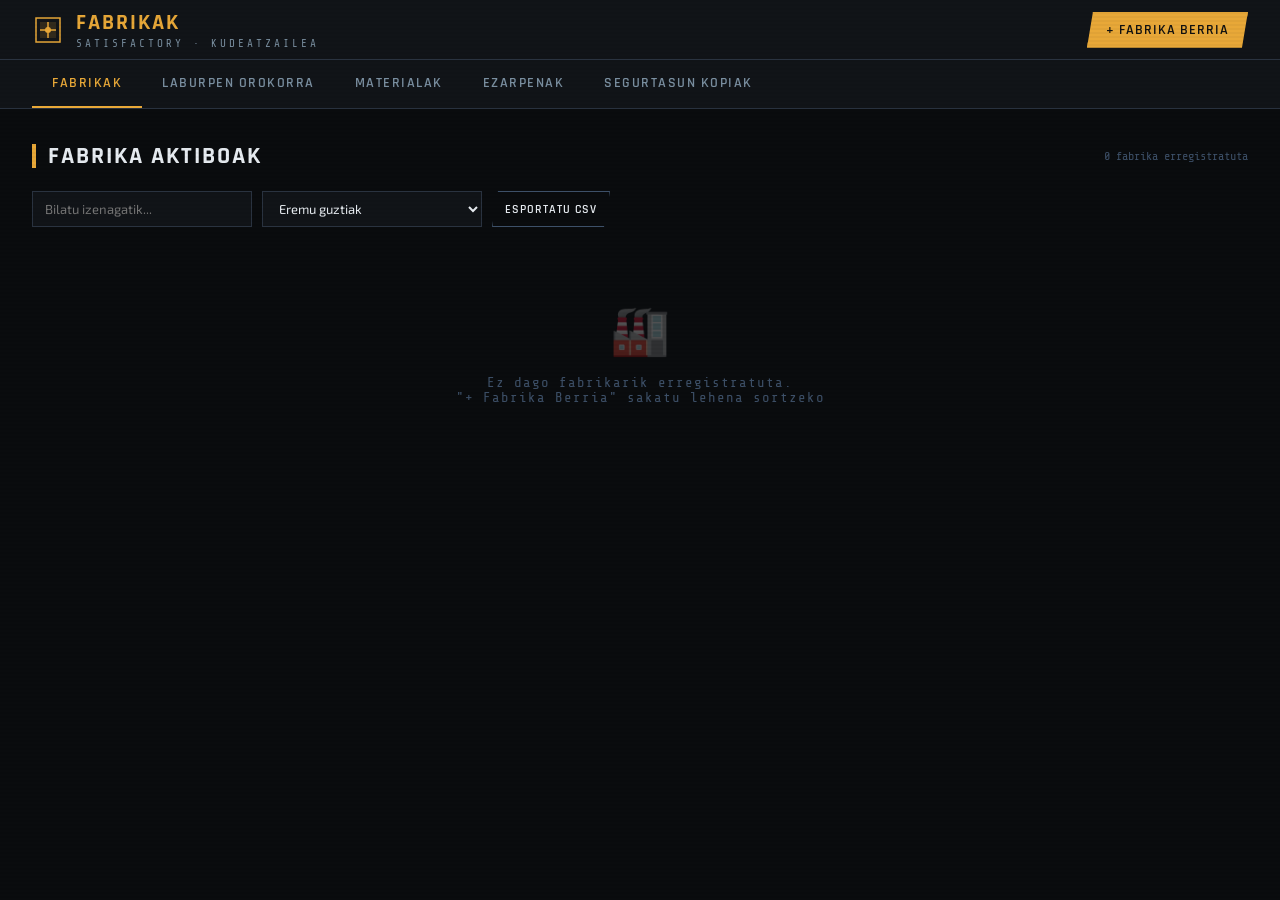
<file: index.html>
<!DOCTYPE html>
<html lang="eu">
<head>
<meta charset="UTF-8">
<meta name="viewport" content="width=device-width, initial-scale=1.0, viewport-fit=cover">
<meta name="theme-color" content="#0a0c0e">
<title>Satisfactory — Fabrika Kudeatzailea</title>

<!-- Zerbitzaririk ez dagoenez, CSPa hemen doa goiburuen ordez. `connect-src
     'none'`: aplikazioak ez du sarera irteerarik behar, dena lokala baita. -->
<meta http-equiv="Content-Security-Policy" content="
  default-src 'self';
  script-src 'self' 'unsafe-inline';
  style-src 'self' 'unsafe-inline';
  font-src 'self';
  img-src 'self' data:;
  connect-src 'none';
  object-src 'none';
  base-uri 'none';
  frame-ancestors 'none';
  form-action 'none'">

<link rel="manifest" href="manifest.webmanifest">
<link rel="icon" href="ikonoak/ikonoa.svg" type="image/svg+xml">
<link rel="apple-touch-icon" href="ikonoak/ikonoa-192.png">

<!-- Baliabideak lokalean: offline funtzionatzeko ezinbestekoa. -->
<script src="bendor/chart.umd.js"></script>
<link href="bendor/letrak.css" rel="stylesheet">
<style>
  *, *::before, *::after { box-sizing: border-box; margin: 0; padding: 0; }

  :root {
    --bg-deep: #0a0c0e;
    --bg-panel: #111418;
    --bg-card: #161b21;
    --bg-hover: #1e252e;
    --border: #2a3340;
    --border-bright: #3d5068;
    --accent: #E8A838;
    --accent-dim: #9B6E1E;
    --accent-glow: rgba(232,168,56,0.15);
    --green: #3FE88A;
    --red: #E85555;
    --blue: #38B4E8;
    --text-primary: #e8edf2;
    --text-secondary: #7a8fa0;
    --text-muted: #3d5068;
    --font-display: 'Rajdhani', sans-serif;
    --font-body: 'Exo 2', sans-serif;
    --font-mono: 'Share Tech Mono', monospace;
  }

  body {
    background: var(--bg-deep);
    color: var(--text-primary);
    font-family: var(--font-body);
    min-height: 100vh;
    overflow-x: hidden;
  }

  header {
    background: var(--bg-panel);
    border-bottom: 1px solid var(--border);
    padding: 0 2rem;
    display: flex;
    align-items: center;
    justify-content: space-between;
    height: 60px;
    position: sticky;
    top: 0;
    z-index: 100;
  }

  .logo { display: flex; align-items: center; gap: 12px; }
  .logo-icon { width: 32px; height: 32px; }
  .logo-text { font-family: var(--font-display); font-size: 22px; font-weight: 700; letter-spacing: 2px; color: var(--accent); text-transform: uppercase; }
  .logo-sub { font-size: 11px; color: var(--text-secondary); letter-spacing: 3px; text-transform: uppercase; font-family: var(--font-mono); }
  .header-actions { display: flex; gap: 10px; }

  .btn {
    font-family: var(--font-display);
    font-size: 14px;
    font-weight: 600;
    letter-spacing: 1px;
    text-transform: uppercase;
    padding: 8px 18px;
    border: 1px solid var(--border-bright);
    background: transparent;
    color: var(--text-primary);
    cursor: pointer;
    transition: all 0.15s;
    clip-path: polygon(6px 0%, 100% 0%, calc(100% - 6px) 100%, 0% 100%);
  }

  .btn:hover { background: var(--bg-hover); border-color: var(--accent); color: var(--accent); }
  .btn-primary { background: var(--accent); color: #111; border-color: var(--accent); }
  .btn-primary:hover { background: #f0b848; color: #111; }
  .btn-danger { border-color: var(--red); color: var(--red); }
  .btn-danger:hover { background: rgba(232,85,85,0.1); }
  .btn-sm { padding: 5px 12px; font-size: 12px; }

  .tabs { display: flex; border-bottom: 1px solid var(--border); padding: 0 2rem; background: var(--bg-panel); }

  .tab {
    font-family: var(--font-display);
    font-size: 14px;
    font-weight: 600;
    letter-spacing: 1.5px;
    text-transform: uppercase;
    padding: 14px 20px;
    border: none;
    background: transparent;
    color: var(--text-secondary);
    cursor: pointer;
    border-bottom: 2px solid transparent;
    transition: all 0.15s;
  }

  .tab:hover { color: var(--text-primary); }
  .tab.active { color: var(--accent); border-bottom-color: var(--accent); }

  .main { padding: 2rem; max-width: 1400px; margin: 0 auto; }
  .view { display: none; }
  .view.active { display: block; }

  .factory-grid { display: grid; grid-template-columns: repeat(auto-fill, minmax(340px, 1fr)); gap: 16px; }

  .factory-card {
    background: var(--bg-card);
    border: 1px solid var(--border);
    position: relative;
    overflow: hidden;
    transition: border-color 0.2s, transform 0.15s;
  }

  .factory-card:hover { border-color: var(--border-bright); transform: translateY(-2px); }
  .factory-card-accent { position: absolute; top: 0; left: 0; right: 0; height: 5px; }

  .factory-header { padding: 16px 16px 12px; display: flex; align-items: flex-start; justify-content: space-between; gap: 12px; }
  .factory-name { font-family: var(--font-display); font-size: 18px; font-weight: 700; letter-spacing: 1px; line-height: 1.2; }
  .factory-desc { font-size: 12px; color: var(--text-secondary); margin-top: 4px; font-family: var(--font-mono); }
  .badge { font-family: var(--font-mono); font-size: 11px; padding: 3px 8px; border: 1px solid var(--border-bright); color: var(--text-secondary); white-space: nowrap; flex-shrink: 0; }

  .resources-section { padding: 0 16px 16px; display: grid; grid-template-columns: 1fr 1fr; gap: 12px; }

  .res-group label {
    font-family: var(--font-mono);
    font-size: 10px;
    letter-spacing: 2px;
    text-transform: uppercase;
    color: var(--text-muted);
    display: flex;
    align-items: center;
    gap: 6px;
    margin-bottom: 8px;
  }

  .res-group.inputs label::before { content: '▼'; color: var(--red); font-size: 8px; }
  .res-group.outputs label::before { content: '▲'; color: var(--green); font-size: 8px; }

  .res-item { display: flex; justify-content: space-between; align-items: center; padding: 4px 0; border-bottom: 1px solid var(--border); font-size: 13px; }
  .res-item:last-child { border-bottom: none; }
  .res-name { color: var(--text-secondary); font-size: 12px; }
  .res-amount { font-family: var(--font-mono); font-size: 12px; }
  .res-amount.input { color: var(--red); }
  .res-amount.output { color: var(--green); }

  .factory-actions { padding: 10px 16px; border-top: 1px solid var(--border); display: flex; justify-content: flex-end; gap: 8px; background: var(--bg-panel); }

  .summary-grid { display: grid; grid-template-columns: repeat(auto-fill, minmax(280px, 1fr)); gap: 16px; margin-bottom: 2rem; }

  .stat-card { background: var(--bg-card); border: 1px solid var(--border); padding: 20px; }
  .stat-label { font-family: var(--font-mono); font-size: 11px; letter-spacing: 2px; text-transform: uppercase; color: var(--text-muted); margin-bottom: 8px; }
  .stat-value { font-family: var(--font-display); font-size: 36px; font-weight: 700; color: var(--accent); line-height: 1; }
  .stat-sub { font-size: 12px; color: var(--text-secondary); margin-top: 4px; }

  .charts-grid { display: grid; grid-template-columns: 1fr 1fr; gap: 16px; margin-bottom: 2rem; }
  @media (max-width: 900px) { .charts-grid { grid-template-columns: 1fr; } }

  /* ---------- Mugikorra ----------
     Aplikazioa telefonoan erabiltzeko dago pentsatuta (PWA gisa instalatuta).
     Bereizmen txikian espazioa da baliabide urriena: tarteak murrizten dira,
     fitxa-barra alboka mugitzen da, eta sareta guztiak zutabe bakarrera. */
  @media (max-width: 700px) {
    header { padding: 8px 1rem; height: auto; min-height: 56px; gap: 8px; }
    .logo-text { font-size: 18px; letter-spacing: 1px; }
    .logo-sub { display: none; }
    .header-actions .btn { padding: 6px 12px; font-size: 12px; }

    /* Fitxak alboka mugitzen dira, tolestu beharrean: bost fitxa ez dira
       sartzen, eta bi lerrotan edukiaren tokia jaten dute. */
    .tabs { padding: 0 0.5rem; overflow-x: auto; -webkit-overflow-scrolling: touch; scrollbar-width: none; }
    .tabs::-webkit-scrollbar { display: none; }
    .tab { padding: 12px 14px; font-size: 12px; letter-spacing: 1px; white-space: nowrap; }

    .main { padding: 1rem; }
    .section-title { font-size: 19px; }
    .section-header { flex-wrap: wrap; gap: 10px; margin-bottom: 14px; }

    .factory-grid, .summary-grid { grid-template-columns: 1fr; }
    .filter-bar input, .filter-bar select { min-width: 0; flex: 1 1 100%; }

    /* Fabrika-txartelaren bi zutabeak (kontsumoa/ekoizpena) estuegi geratzen
       dira: bata bestearen azpian. */
    .resources-section { grid-template-columns: 1fr; }

    /* Modala pantaila osoan: 600px finkoak ez du zentzurik telefonoan. */
    .modal { width: 100%; max-width: 100%; max-height: 100vh; height: 100%; }
    .modal-body { padding: 16px; }
    .modal-header { padding: 16px 16px 12px; }
    .modal-footer { padding: 12px 16px; }
    .form-row { grid-template-columns: 1fr; }

    /* Baliabideen editorea: izena lerro oso batean, kontrolak azpian. */
    .res-editor-item { grid-template-columns: 1fr 90px 32px; grid-template-areas: 'izena izena izena' 'kop mota ezabatu'; }
    .res-editor-item > input:first-child { grid-area: izena; }
    .res-editor-item > input:nth-child(2) { grid-area: kop; }
    .res-editor-item > .res-type-toggle { grid-area: mota; }
    .res-editor-item > .btn-icon { grid-area: ezabatu; }

    /* Taulak alboka mugitzen dira (mat-table-wrap-ek overflow-x du), baina
       tarte txikiagoak lerro gehiago ikustea ahalbidetzen du. */
    th, td { padding: 8px 10px; }
  }

  /* Pantaila oso estuak: telefono txikiak eta zatitutako leihoak. */
  @media (max-width: 380px) {
    .logo-text { font-size: 16px; }
    .header-actions .btn { padding: 5px 10px; font-size: 11px; }
    .main { padding: 0.75rem; }
  }

  .chart-panel { background: var(--bg-card); border: 1px solid var(--border); padding: 20px; }
  .chart-title { font-family: var(--font-display); font-size: 15px; font-weight: 600; letter-spacing: 1px; text-transform: uppercase; color: var(--text-secondary); margin-bottom: 16px; display: flex; align-items: center; gap: 8px; }
  .chart-title::before { content: ''; width: 3px; height: 16px; background: var(--accent); display: inline-block; }

  .filter-bar { display: flex; gap: 10px; margin-bottom: 16px; flex-wrap: wrap; }
  .filter-bar input, .filter-bar select { background: var(--bg-panel); border: 1px solid var(--border); color: var(--text-primary); padding: 8px 12px; font-family: var(--font-body); font-size: 13px; outline: none; transition: border-color 0.15s; min-width: 220px; }
  .filter-bar input:focus, .filter-bar select:focus { border-color: var(--accent); }
  .filter-bar select option { background: var(--bg-panel); }

  .mat-table-wrap { overflow-x: auto; }

  table { width: 100%; border-collapse: collapse; font-size: 13px; }
  th { font-family: var(--font-mono); font-size: 10px; letter-spacing: 2px; text-transform: uppercase; color: var(--text-muted); text-align: left; padding: 10px 12px; border-bottom: 1px solid var(--border); background: var(--bg-panel); }
  td { padding: 10px 12px; border-bottom: 1px solid var(--border); color: var(--text-secondary); }
  tr:hover td { background: var(--bg-hover); color: var(--text-primary); }

  .net-positive { color: var(--green); font-family: var(--font-mono); }
  .net-negative { color: var(--red); font-family: var(--font-mono); }
  .net-zero { color: var(--text-muted); font-family: var(--font-mono); }

  .bar-wrap { display: flex; gap: 4px; align-items: center; }
  .bar { height: 6px; border-radius: 3px; min-width: 2px; }

  #material-taula th.mat-th-sort { cursor: pointer; user-select: none; transition: color 0.15s; }
  #material-taula th.mat-th-sort:hover { color: var(--text-secondary); }
  #material-taula th.mat-th-sort.active-sort { color: var(--accent); }
  #material-taula th.mat-th-pin { width: 36px; }
  #material-taula .sort-arrow { display: inline-block; margin-left: 2px; font-size: 9px; }

  tr.mat-pinned td { background: var(--accent-glow); }
  tr.mat-pinned:hover td { background: var(--accent-glow); }

  #gabeziak-zerrenda { display: flex; flex-wrap: wrap; gap: 8px; }
  .gabezia-item { display: flex; align-items: center; gap: 8px; background: var(--bg-panel); border: 1px solid var(--red); padding: 6px 12px; font-family: var(--font-mono); font-size: 12px; }
  .gabezia-item .gabezia-izena { color: var(--text-primary); }
  .gabezia-item .gabezia-balioa { color: var(--red); }

  .pin-btn { background: transparent; border: none; color: var(--text-muted); cursor: pointer; font-size: 14px; padding: 2px 4px; line-height: 1; opacity: 0.5; filter: grayscale(1); transition: all 0.15s; }
  .pin-btn:hover { opacity: 1; filter: grayscale(0.4); }
  .pin-btn.active { opacity: 1; filter: grayscale(0); }

  .modal-overlay { display: none; position: fixed; inset: 0; background: rgba(0,0,0,0.8); z-index: 200; align-items: center; justify-content: center; }
  .modal-overlay.open { display: flex; }
  .modal { background: var(--bg-card); border: 1px solid var(--border-bright); width: 600px; max-width: 95vw; max-height: 90vh; overflow-y: auto; }
  .modal-header { padding: 20px 24px 16px; border-bottom: 1px solid var(--border); display: flex; justify-content: space-between; align-items: center; }
  .modal-title { font-family: var(--font-display); font-size: 20px; font-weight: 700; letter-spacing: 1px; text-transform: uppercase; color: var(--accent); }
  .modal-body { padding: 24px; }

  .form-group { margin-bottom: 18px; }
  .form-group label { display: block; font-family: var(--font-mono); font-size: 11px; letter-spacing: 2px; text-transform: uppercase; color: var(--text-muted); margin-bottom: 6px; }
  .form-group input, .form-group select, .form-group textarea { width: 100%; background: var(--bg-panel); border: 1px solid var(--border); color: var(--text-primary); padding: 10px 12px; font-family: var(--font-body); font-size: 14px; outline: none; transition: border-color 0.15s; }
  .form-group input:focus, .form-group select:focus { border-color: var(--accent); }
  .form-group select option { background: var(--bg-panel); }
  .form-row { display: grid; grid-template-columns: 1fr 1fr; gap: 12px; }

  .res-editor-item { display: grid; grid-template-columns: 1fr 80px 90px 32px; gap: 8px; align-items: center; margin-bottom: 8px; }

  .res-type-toggle { display: flex; border: 1px solid var(--border); overflow: hidden; }
  .res-type-toggle button { flex: 1; padding: 6px 4px; font-size: 10px; font-family: var(--font-mono); text-transform: uppercase; letter-spacing: 1px; border: none; cursor: pointer; transition: all 0.15s; }
  .res-type-toggle button.input-btn { background: transparent; color: var(--red); }
  .res-type-toggle button.input-btn.active { background: var(--red); color: white; }
  .res-type-toggle button.output-btn { background: transparent; color: var(--green); }
  .res-type-toggle button.output-btn.active { background: var(--green); color: #111; }

  .btn-icon { background: transparent; border: 1px solid var(--border); color: var(--text-muted); width: 32px; height: 32px; cursor: pointer; font-size: 16px; display: flex; align-items: center; justify-content: center; transition: all 0.15s; }
  .btn-icon:hover { border-color: var(--red); color: var(--red); }

  .modal-footer { padding: 16px 24px; border-top: 1px solid var(--border); display: flex; justify-content: flex-end; gap: 10px; }

  .desegin-toast { position: fixed; bottom: 24px; left: 50%; transform: translateX(-50%); background: var(--bg-card); border: 1px solid var(--border-bright); padding: 12px 16px; display: flex; align-items: center; gap: 16px; z-index: 300; font-family: var(--font-mono); font-size: 13px; color: var(--text-primary); box-shadow: 0 4px 24px rgba(0,0,0,0.4); max-width: 90vw; }

  .section-header { display: flex; align-items: center; justify-content: space-between; margin-bottom: 20px; }
  .section-title { font-family: var(--font-display); font-size: 24px; font-weight: 700; letter-spacing: 2px; text-transform: uppercase; display: flex; align-items: center; gap: 12px; }
  .section-title::before { content: ''; width: 4px; height: 24px; background: var(--accent); }

  .empty-state { text-align: center; padding: 60px 20px; color: var(--text-muted); font-family: var(--font-mono); font-size: 14px; letter-spacing: 1px; }
  .empty-state-icon { font-size: 48px; margin-bottom: 16px; opacity: 0.3; }

  body::after { content: ''; position: fixed; top: 0; left: 0; right: 0; bottom: 0; background: repeating-linear-gradient(0deg, transparent, transparent 2px, rgba(0,0,0,0.03) 2px, rgba(0,0,0,0.03) 4px); pointer-events: none; z-index: 9999; }

  .color-options { display: flex; gap: 8px; flex-wrap: wrap; }
  /* Ertz argi arinak beltza eta kolore ilunak hondo ilunaren gainean bereizten ditu. */
  .color-swatch { width: 22px; height: 22px; border-radius: 2px; cursor: pointer; border: 1px solid rgba(255,255,255,0.25); transition: transform 0.1s; }
  .color-swatch:hover { transform: scale(1.15); }
  .color-swatch.none { background: var(--bg-panel); border: 1px dashed var(--border-bright); color: var(--text-muted); font-size: 12px; line-height: 20px; text-align: center; }
  /* Hautapena kanpoko eraztun bidez, ez ertzez: tarteko eraztun ilunak txuria
     ere bereizten du. Ertz zuri soil batek ez luke balioko kolore zurietan. */
  .color-swatch.selected { box-shadow: 0 0 0 2px var(--bg-card), 0 0 0 4px #fff; }

  .settings-section { margin-bottom: 2.5rem; }
  .settings-section .section-header { margin-bottom: 14px; }
  .settings-section .section-title { font-size: 18px; }
  .settings-section .section-title::before { height: 18px; }
  .settings-hint { font-size: 13px; color: var(--text-secondary); margin-bottom: 14px; font-family: var(--font-mono); }
  tr.unused td { opacity: 0.5; }
  tr.unused:hover td { opacity: 1; }
</style>
</head>
<body>

<header>
  <div class="logo">
    <svg class="logo-icon" viewBox="0 0 32 32" fill="none">
      <rect x="4" y="4" width="24" height="24" stroke="#E8A838" stroke-width="1.5"/>
      <rect x="8" y="8" width="16" height="16" fill="#E8A838" opacity="0.15"/>
      <path d="M16 8 L16 24 M8 16 L24 16" stroke="#E8A838" stroke-width="1.5"/>
      <circle cx="16" cy="16" r="3" fill="#E8A838"/>
    </svg>
    <div>
      <div class="logo-text">Fabrikak</div>
      <div class="logo-sub">Satisfactory · Kudeatzailea</div>
    </div>
  </div>
  <div class="header-actions">
    <span class="badge" id="aldaketa-kontagailua" style="display:none;border-color:var(--accent);color:var(--accent)"></span>
    <button class="btn btn-sm" id="instalatu-btn" onclick="aplikazioaInstalatu()" style="display:none">Instalatu aplikazioa</button>
    <button class="btn btn-primary" onclick="fabrikaBerriaIreki()">+ Fabrika Berria</button>
  </div>
</header>

<nav class="tabs" role="tablist">
  <button class="tab active" role="tab" aria-selected="true" aria-controls="ikuspegi-fabrikak" id="fitxa-fabrikak" onclick="ikuspegiaErakutsi('fabrikak', this)">Fabrikak</button>
  <button class="tab" role="tab" aria-selected="false" aria-controls="ikuspegi-laburpena" id="fitxa-laburpena" onclick="ikuspegiaErakutsi('laburpena', this)">Laburpen Orokorra</button>
  <button class="tab" role="tab" aria-selected="false" aria-controls="ikuspegi-materialak" id="fitxa-materialak" onclick="ikuspegiaErakutsi('materialak', this)">Materialak</button>
  <button class="tab" role="tab" aria-selected="false" aria-controls="ikuspegi-ezarpenak" id="fitxa-ezarpenak" onclick="ikuspegiaErakutsi('ezarpenak', this)">Ezarpenak</button>
  <button class="tab" role="tab" aria-selected="false" aria-controls="ikuspegi-kopiak" id="fitxa-kopiak" onclick="ikuspegiaErakutsi('kopiak', this)">Segurtasun Kopiak</button>
</nav>

<main class="main">

  <!-- FABRIKAK -->
  <div id="ikuspegi-fabrikak" class="view active" role="tabpanel" aria-labelledby="fitxa-fabrikak">
    <div class="section-header">
      <div class="section-title">Fabrika Aktiboak</div>
      <div id="fabrika-kopurua" style="font-family:var(--font-mono);font-size:12px;color:var(--text-muted)"></div>
    </div>
    <div class="filter-bar">
      <input type="text" id="fabrika-bilaketa" placeholder="Bilatu izenagatik..." oninput="fabrikakErrendatu()">
      <select id="fabrika-eremu-iragazkia" onchange="fabrikakErrendatu()">
        <option value="">Eremu guztiak</option>
      </select>
      <button class="btn btn-sm" onclick="fabrikakEsportatuCSV()">Esportatu CSV</button>
    </div>
    <div class="factory-grid" id="fabrika-sareta"></div>
  </div>

  <!-- LABURPENA -->
  <div id="ikuspegi-laburpena" class="view" role="tabpanel" aria-labelledby="fitxa-laburpena">
    <div class="section-header">
      <div class="section-title">Laburpen Orokorra</div>
    </div>

    <div class="summary-grid" id="laburpen-estatistikak"></div>

    <div class="chart-panel" id="gabeziak-panela" style="display:none">
      <div class="chart-title">Gabeziak (Saldo Negatiboa)</div>
      <div id="gabeziak-zerrenda"></div>
    </div>

    <div class="charts-grid">
      <div class="chart-panel">
        <div class="chart-title">Ekoizpena Fabrikako</div>
        <div style="position:relative;height:280px">
          <canvas id="grafikoa-fabrikak" role="img" aria-label="Ekoizpen totala fabrikako"></canvas>
        </div>
      </div>
      <div class="chart-panel">
        <div class="chart-title">Material Ekoiztuenak</div>
        <div style="position:relative;height:280px">
          <canvas id="grafikoa-materialak" role="img" aria-label="Material gehien ekoitziak"></canvas>
        </div>
      </div>
    </div>

    <div class="chart-panel">
      <div class="chart-title">Materialen Saldo Garbia (Ekoizpena − Kontsumoa)</div>
      <div style="position:relative;" id="grafikoa-garbia-ingurua">
        <canvas id="grafikoa-garbia" role="img" aria-label="Materialen saldo garbia"></canvas>
      </div>
    </div>

    <div class="chart-panel">
      <div class="chart-title">Eremuka Banaketa</div>
      <div style="position:relative;" id="grafikoa-eremuak-ingurua">
        <canvas id="grafikoa-eremuak" role="img" aria-label="Kontsumoa eta ekoizpena eremuka"></canvas>
      </div>
    </div>
  </div>

  <!-- MATERIALAK -->
  <div id="ikuspegi-materialak" class="view" role="tabpanel" aria-labelledby="fitxa-materialak">
    <div class="section-header">
      <div class="section-title">Materialen Balantzea</div>
    </div>
    <div class="filter-bar">
      <input type="text" id="material-bilaketa" placeholder="Bilatu materiala..." oninput="materialTaulaErrendatu()">
      <button class="btn btn-sm" onclick="materialakEsportatuCSV()">Esportatu CSV</button>
    </div>
    <div class="mat-table-wrap">
      <table id="material-taula">
        <thead>
          <tr>
            <th class="mat-th-pin"></th>
            <th class="mat-th-sort" data-sort="name" onclick="materialSailkatuAldatu('name')">Materiala<span class="sort-arrow"></span></th>
            <th class="mat-th-sort" data-sort="total_input" onclick="materialSailkatuAldatu('total_input')">Kontsumoa<span class="sort-arrow"></span></th>
            <th class="mat-th-sort" data-sort="total_output" onclick="materialSailkatuAldatu('total_output')">Ekoizpena<span class="sort-arrow"></span></th>
            <th class="mat-th-sort" data-sort="net" onclick="materialSailkatuAldatu('net')">Saldo Garbia<span class="sort-arrow"></span></th>
            <th>Fluxua</th>
          </tr>
        </thead>
        <tbody id="material-gorputza"></tbody>
      </table>
    </div>
  </div>

  <!-- EZARPENAK -->
  <div id="ikuspegi-ezarpenak" class="view" role="tabpanel" aria-labelledby="fitxa-ezarpenak">

    <div class="settings-section">
      <div class="section-header">
        <div class="section-title">Eremuak</div>
        <button class="btn btn-primary btn-sm" onclick="eremuaSortzeko()">+ Eremu Berria</button>
      </div>
      <div class="settings-hint">
        Fabrikak eremuka antolatzeko. Eremu bat ezabatzean bertako fabrikak ez dira galtzen, eremurik gabe geratzen dira.
      </div>
      <div class="mat-table-wrap">
        <table>
          <thead>
            <tr>
              <th>Eremua</th>
              <th>Fabrikak</th>
              <th style="text-align:right">Ekintzak</th>
            </tr>
          </thead>
          <tbody id="eremu-gorputza"></tbody>
        </table>
      </div>
    </div>

    <div class="settings-section">
      <div class="section-header">
        <div class="section-title">Materialen Koloreak</div>
      </div>
      <div class="settings-hint">
        Fabrika bakoitzaren kolorea bertan gastatzen diren materialek definitzen dute, kantitatearen arabera.
        Erabiltzen ez diren materialak ezaba daitezke.
      </div>
      <div class="mat-table-wrap">
        <table>
          <thead>
            <tr>
              <th>Materiala</th>
              <th>Kolorea</th>
              <th>Erabilera</th>
              <th style="text-align:right">Ekintzak</th>
            </tr>
          </thead>
          <tbody id="material-kolore-gorputza"></tbody>
        </table>
      </div>
    </div>

  </div>

  <!-- SEGURTASUN KOPIAK -->
  <div id="ikuspegi-kopiak" class="view" role="tabpanel" aria-labelledby="fitxa-kopiak">
    <div class="section-header">
      <div class="section-title">Segurtasun Kopiak</div>
      <div style="display:flex;gap:10px">
        <button class="btn" onclick="document.getElementById('kopia-fitxategia').click()">Fitxategitik Inportatu</button>
        <button class="btn btn-primary" onclick="datuakEsportatu()">Esportatu JSON</button>
      </div>
    </div>
    <input type="file" id="kopia-fitxategia" accept=".json,application/json" style="display:none" onchange="datuakInportatu(this)">

    <div style="font-size:13px;color:var(--text-secondary);margin-bottom:20px;font-family:var(--font-mono)">
      Datuak gailu honetako nabigatzailean gordetzen dira. Esportatu JSON fitxategi bat
      segurtasun-kopia gisa edo beste gailu batera eramateko.
    </div>

    <div id="kopia-egoera"></div>

    <div class="section-header" style="margin-top:28px;margin-bottom:14px">
      <div class="section-title" style="font-size:18px">Esportazio-historikoa</div>
    </div>
    <div id="esportazio-historia"></div>
  </div>

</main>

<!-- MODALA -->
<div class="modal-overlay" id="modala" onclick="modalaItxi(event)">
  <div class="modal" role="dialog" aria-modal="true" aria-labelledby="modal-titulua" onclick="event.stopPropagation()">
    <div class="modal-header">
      <span class="modal-title" id="modal-titulua">Fabrika Berria</span>
      <button class="btn btn-sm" onclick="modalaItxi()" aria-label="Itxi">✕</button>
    </div>
    <div class="modal-body">
      <input type="hidden" id="editatu-id">
      <div class="form-row">
        <div class="form-group">
          <label>Fabrikaren izena</label>
          <input type="text" id="f-izena" placeholder="Adib: Burdin Galdategia">
        </div>
        <div class="form-group">
          <label>Eremua</label>
          <select id="f-eremua"></select>
        </div>
      </div>
      <div class="form-group">
        <label>Deskribapena (aukerazkoa)</label>
        <input type="text" id="f-deskribapena" placeholder="Fabrikaren azalpen laburra">
      </div>
      <div class="form-group">
        <label>Baliabideak (materialak)</label>
        <datalist id="material-izenak"></datalist>
        <div class="resources-editor" id="baliabideen-editorea"></div>
        <button class="btn btn-sm" style="margin-top:8px" onclick="baliabideErrenkadaGehitu()">+ Material gehitu</button>
      </div>
    </div>
    <div class="modal-footer">
      <button class="btn" onclick="modalaItxi()">Utzi</button>
      <button class="btn btn-primary" onclick="fabrikaGorde()">Gorde</button>
    </div>
  </div>
</div>

<!-- EZABATZEEN DESEGITEA -->
<div class="desegin-toast" id="desegin-toast" role="status" style="display:none">
  <span id="desegin-mezua"></span>
  <button class="btn btn-sm btn-primary" onclick="desegin()">Desegin</button>
</div>

<!-- Datu-geruza: balioztatzea, biltegia eta API bideratzailea. Interfazeak
     `eskaera()` deitzen du lehen `fetch()` deitzen zuen tokietan. -->
<script src="js/balioztatu.js"></script>
<script src="js/biltegia.js"></script>
<script src="js/api.js"></script>
<script src="js/kopiak.js"></script>

<script>
/* Paleta, ñabarduraren arabera ordenatuta. Lehendik zeuden bederatziak
   mantendu behar dira: materialei esleitutako koloreak balio hauek dira. */
const KOLOREAK = [
  '#E8A838', '#E87438', '#E8D038', '#8BE838',
  '#3FE88A', '#38E8D4', '#38B4E8', '#5A6EE8',
  '#B838E8', '#E83888', '#E85555', '#A6763C',
  '#FFFFFF', '#B8C4D0', '#7A8FA0', '#000000',
];

const KOLORE_IZENAK = {
  '#E8A838': 'Anbarra',  '#E87438': 'Laranja',   '#E8D038': 'Horia',      '#8BE838': 'Lima',
  '#3FE88A': 'Berdea',   '#38E8D4': 'Turkesa',   '#38B4E8': 'Urdina',     '#5A6EE8': 'Indigoa',
  '#B838E8': 'Morea',    '#E83888': 'Arrosa',    '#E85555': 'Gorria',     '#A6763C': 'Marroia',
  '#FFFFFF': 'Txuria',   '#B8C4D0': 'Zilarra',   '#7A8FA0': 'Grisa',      '#000000': 'Beltza',
};
const KOLORERIK_EZ = 'var(--text-muted)';
let fabrikak = [], laburpenDatuak = [], unekoGrafikoak = {};
let materialak = [], eremuak = [], materialKoloreak = {};

// ---------- Materialen taula: ordenatzea eta pineatzea ----------
let materialSailkapena = { eremua: 'name', norabidea: 'asc' };
let pinatutakoMaterialak = new Set();

function materialenEgoeraKargatu() {
  try {
    const sailkapena = JSON.parse(localStorage.getItem('materialak_sailkapena'));
    if (sailkapena && sailkapena.eremua) materialSailkapena = sailkapena;
  } catch (e) { /* ez du axola, lehenetsira itzuliko da */ }
  try {
    const pinatutakoak = JSON.parse(localStorage.getItem('materialak_pinatuta'));
    if (Array.isArray(pinatutakoak)) pinatutakoMaterialak = new Set(pinatutakoak);
  } catch (e) { /* ez du axola, hutsik hasiko da */ }
}

function materialSailkapenaGorde() {
  localStorage.setItem('materialak_sailkapena', JSON.stringify(materialSailkapena));
}

function pinatutakoakGorde() {
  localStorage.setItem('materialak_pinatuta', JSON.stringify([...pinatutakoMaterialak]));
}

function materialSailkatuAldatu(eremua) {
  if (materialSailkapena.eremua === eremua) {
    materialSailkapena.norabidea = materialSailkapena.norabidea === 'asc' ? 'desc' : 'asc';
  } else {
    materialSailkapena = { eremua, norabidea: eremua === 'name' ? 'asc' : 'desc' };
  }
  materialSailkapenaGorde();
  materialTaulaErrendatu();
}

function materialaPinatu(izena) {
  if (pinatutakoMaterialak.has(izena)) pinatutakoMaterialak.delete(izena);
  else pinatutakoMaterialak.add(izena);
  pinatutakoakGorde();
  materialTaulaErrendatu();
}

function materialakAlderatu(a, b) {
  const aPin = pinatutakoMaterialak.has(a.name);
  const bPin = pinatutakoMaterialak.has(b.name);
  if (aPin !== bPin) return aPin ? -1 : 1;

  const { eremua, norabidea } = materialSailkapena;
  let av, bv;
  if (eremua === 'net') {
    av = a.total_output - a.total_input;
    bv = b.total_output - b.total_input;
  } else {
    av = a[eremua];
    bv = b[eremua];
  }
  const emaitza = typeof av === 'string' ? av.localeCompare(bv, 'eu') : av - bv;
  return norabidea === 'asc' ? emaitza : -emaitza;
}

function materialTauluHeaderakEguneratu() {
  document.querySelectorAll('#material-taula th.mat-th-sort').forEach(th => {
    const gezia = th.querySelector('.sort-arrow');
    if (th.dataset.sort === materialSailkapena.eremua) {
      gezia.textContent = materialSailkapena.norabidea === 'asc' ? ' ▲' : ' ▼';
      th.classList.add('active-sort');
    } else {
      gezia.textContent = '';
      th.classList.remove('active-sort');
    }
  });
}

function esk(testua) {
  return String(testua == null ? '' : testua).replace(/[&<>"']/g, c => ({
    '&': '&amp;', '<': '&lt;', '>': '&gt;', '"': '&quot;', "'": '&#39;'
  }[c]));
}

/* CSV zutabe bat: komatxo bikoitzez inguratzen du komarik, lerro-jauzirik
   edo komatxorik badu (komatxoak bikoiztuz, RFC 4180 arabera). */
function csvZelula(balioa) {
  const testua = String(balioa == null ? '' : balioa);
  return /[",\n]/.test(testua) ? '"' + testua.replace(/"/g, '""') + '"' : testua;
}

function csvDeskargatu(izena, buruak, errenkadak) {
  const lerroak = [buruak, ...errenkadak].map(lerroa => lerroa.map(csvZelula).join(','));
  const blob = new Blob([lerroak.join('\n')], { type: 'text/csv;charset=utf-8' });
  const url = URL.createObjectURL(blob);
  const a = document.createElement('a');
  a.href = url;
  a.download = izena;
  document.body.appendChild(a);
  a.click();
  a.remove();
  URL.revokeObjectURL(url);
}

function ikuspegiaErakutsi(izena, el) {
  document.querySelectorAll('.view').forEach(v => v.classList.remove('active'));
  document.querySelectorAll('.tab').forEach(t => { t.classList.remove('active'); t.setAttribute('aria-selected', 'false'); });
  document.getElementById('ikuspegi-' + izena).classList.add('active');
  el.classList.add('active');
  el.setAttribute('aria-selected', 'true');
  if (izena === 'laburpena') laburpenaErrendatu();
  if (izena === 'materialak') materialakErrendatu();
  if (izena === 'ezarpenak') ezarpenakErrendatu();
  if (izena === 'kopiak') kopiakErrendatu();
}

async function fabrikakKargatu() {
  const res = await eskaera('/api/factories');
  fabrikak = await res.json();
  fabrikakErrendatu();
  aldaketakErrendatu();
}

async function materialakKargatu() {
  const res = await eskaera('/api/materials');
  materialak = await res.json();
  // Kolorea style-atributu batean txertatzen da. Zerbitzariak balioztatzen du
  // idaztean eta kopiak igotzean, baina hemen ere egiaztatzen dugu: horrela
  // formatu okerreko balio batek ezin du inoiz CSS/HTMLra ihes egin.
  materialKoloreak = {};
  materialak.forEach(m => {
    if (typeof m.color === 'string' && /^#[0-9A-Fa-f]{6}$/.test(m.color)) {
      materialKoloreak[m.name] = m.color;
    }
  });
  // Izen berriak eskuz idazten dira; iradokizunek idazketa-akatsak saihesten dituzte.
  document.getElementById('material-izenak').innerHTML =
    materialak.map(m => `<option value="${esk(m.name)}">`).join('');
  aldaketakErrendatu();
}

async function eremuakKargatu() {
  const res = await eskaera('/api/areas');
  eremuak = await res.json();
  aldaketakErrendatu();
}

/* "Sinkronizatu gabe" abisua: azken esportaziotik zenbat mutazio egin diren
   erakusten du goiburuan. `...Kargatu()` funtzio guztiek deitzen dute
   mutazio bakoitzaren ondoren berrikuspenak abiarazten dituztenez. */
function aldaketakErrendatu() {
  const kop = aldaketaKontagailua();
  const gunea = document.getElementById('aldaketa-kontagailua');
  if (!gunea) return;
  if (kop > 0) {
    gunea.textContent = kop + ' aldaketa esportatu gabe';
    gunea.style.display = '';
  } else {
    gunea.style.display = 'none';
  }
}

async function laburpenaKargatu() {
  const res = await eskaera('/api/summary');
  laburpenDatuak = await res.json();
}

function fabrikaZerrendaIragazita() {
  const eremuIragazkia = document.getElementById('fabrika-eremu-iragazkia');
  const aukeratutaEremua = eremuIragazkia.value;
  eremuIragazkia.innerHTML = '<option value="">Eremu guztiak</option>' +
    eremuak.map(e => `<option value="${e.id}">${esk(e.name)}</option>`).join('');
  eremuIragazkia.value = aukeratutaEremua;

  const bilaketa = (document.getElementById('fabrika-bilaketa').value || '').trim().toLowerCase();
  const eremuIdIragazkia = eremuIragazkia.value;
  return fabrikak.filter(f => {
    if (bilaketa && !f.name.toLowerCase().includes(bilaketa) && !(f.description || '').toLowerCase().includes(bilaketa)) return false;
    if (eremuIdIragazkia && String(f.area_id) !== eremuIdIragazkia) return false;
    return true;
  });
}

function fabrikakErrendatu() {
  const sareta = document.getElementById('fabrika-sareta');
  const kopurua = document.getElementById('fabrika-kopurua');
  const iragazitakoak = fabrikaZerrendaIragazita();

  kopurua.textContent = iragazitakoak.length === fabrikak.length
    ? fabrikak.length + ' fabrika erregistratuta'
    : iragazitakoak.length + ' / ' + fabrikak.length + ' fabrika';

  if (!fabrikak.length) {
    sareta.innerHTML = '<div class="empty-state" style="grid-column:1/-1"><div class="empty-state-icon">🏭</div><div>Ez dago fabrikarik erregistratuta.<br>"+ Fabrika Berria" sakatu lehena sortzeko</div></div>';
    return;
  }
  if (!iragazitakoak.length) {
    sareta.innerHTML = '<div class="empty-state" style="grid-column:1/-1"><div class="empty-state-icon">🔍</div><div>Ez da fabrikarik aurkitu iragazkiarekin bat datorrenik.</div></div>';
    return;
  }

  sareta.innerHTML = iragazitakoak.map(f => `
    <div class="factory-card">
      <div class="factory-card-accent" style="background:${fabrikarenGradientea(f)}"></div>
      <div class="factory-header">
        <div>
          <div class="factory-name">${esk(f.name)}</div>
          ${f.description ? `<div class="factory-desc">${esk(f.description)}</div>` : ''}
        </div>
        ${f.area_name ? `<div class="badge">${esk(f.area_name)}</div>` : ''}
      </div>
      <div class="resources-section">
        <div class="res-group inputs">
          <label>Kontsumoa</label>
          ${f.inputs.length ? f.inputs.map(r => `
            <div class="res-item">
              <span class="res-name">${esk(r.name)}</span>
              <span class="res-amount input">−${esk(r.amount_per_min)} ${esk(r.unit)}</span>
            </div>`).join('') : '<div style="font-size:12px;color:var(--text-muted);font-family:var(--font-mono)">bat ere ez</div>'}
        </div>
        <div class="res-group outputs">
          <label>Ekoizpena</label>
          ${f.outputs.length ? f.outputs.map(r => `
            <div class="res-item">
              <span class="res-name">${esk(r.name)}</span>
              <span class="res-amount output">+${esk(r.amount_per_min)} ${esk(r.unit)}</span>
            </div>`).join('') : '<div style="font-size:12px;color:var(--text-muted);font-family:var(--font-mono)">bat ere ez</div>'}
        </div>
      </div>
      <div class="factory-actions">
        <button class="btn btn-sm" onclick="fabrikaEditatzeko(${f.id})">Editatu</button>
        <button class="btn btn-sm" onclick="fabrikaBikoiztu(${f.id})">Bikoiztu</button>
        <button class="btn btn-sm btn-danger" onclick="fabrikaEzabatzeko(${f.id})">Ezabatu</button>
      </div>
    </div>
  `).join('');
}

function fabrikakEsportatuCSV() {
  const iragazitakoak = fabrikaZerrendaIragazita();
  const errenkadak = [];
  iragazitakoak.forEach(f => {
    const baliabideak = [...f.inputs.map(r => ({...r, mota: 'Kontsumoa'})), ...f.outputs.map(r => ({...r, mota: 'Ekoizpena'}))];
    if (!baliabideak.length) { errenkadak.push([f.name, f.area_name || '', '', '', '']); return; }
    baliabideak.forEach(r => errenkadak.push([f.name, f.area_name || '', r.mota, r.name, r.amount_per_min]));
  });
  csvDeskargatu('fabrikak.csv', ['Fabrika', 'Eremua', 'Mota', 'Materiala', 'Kopurua'], errenkadak);
}

/* Kolorea definitzen duten materialak.

   Lehentasuna gastatzen direnek dute. Fabrikak ezer gastatzen ez badu
   —meatzeak, ur-ponpak edo sarrerak oraindik erregistratu gabe dituztenak—
   ekoizten duenak definitzen du kolorea, marra grisa utzi beharrean. */
function koloreIturria(f) {
  const gastatzen = f.inputs.filter(r => r.amount_per_min > 0);
  return gastatzen.length ? gastatzen : f.outputs.filter(r => r.amount_per_min > 0);
}

/* Material bakoitzeko banda bat, kantitatearen proportzioan. */
function fabrikarenGradientea(f) {
  const zatiak = koloreIturria(f)
    .map(r => ({ kolorea: materialKoloreak[r.name] || KOLORERIK_EZ, pisua: r.amount_per_min }));
  if (!zatiak.length) return KOLORERIK_EZ;
  if (zatiak.length === 1) return zatiak[0].kolorea;

  const guztira = zatiak.reduce((a, z) => a + z.pisua, 0);
  let pilatua = 0;
  const geldialdiak = zatiak.map(z => {
    const hasi = (pilatua / guztira) * 100;
    pilatua += z.pisua;
    return `${z.kolorea} ${hasi.toFixed(2)}% ${((pilatua / guztira) * 100).toFixed(2)}%`;
  });
  return `linear-gradient(90deg, ${geldialdiak.join(',')})`;
}

/* Chart.js-ek ez du CSS gradienterik onartzen: kantitate handieneko
   materialaren kolorea erabiltzen dugu ordezko gisa. */
function fabrikarenKoloreNagusia(f) {
  const nagusia = koloreIturria(f)
    .reduce((a, r) => (!a || r.amount_per_min > a.amount_per_min ? r : a), null);
  return (nagusia && materialKoloreak[nagusia.name]) || '#3d5068';
}

async function laburpenaErrendatu() {
  await laburpenaKargatu();

  const ekoizpenTotal = laburpenDatuak.reduce((a, m) => a + m.total_output, 0);
  const kontsumTotal = laburpenDatuak.reduce((a, m) => a + m.total_input, 0);
  const materialBakanak = laburpenDatuak.length;

  document.getElementById('laburpen-estatistikak').innerHTML = `
    <div class="stat-card">
      <div class="stat-label">Fabrika Aktiboak</div>
      <div class="stat-value">${fabrikak.length}</div>
      <div class="stat-sub">sisteman erregistratuta</div>
    </div>
    <div class="stat-card">
      <div class="stat-label">Ekoizpen Totala</div>
      <div class="stat-value" style="color:var(--green)">${ekoizpenTotal.toFixed(0)}</div>
      <div class="stat-sub">unitate/minutu guztira</div>
    </div>
    <div class="stat-card">
      <div class="stat-label">Kontsumo Totala</div>
      <div class="stat-value" style="color:var(--red)">${kontsumTotal.toFixed(0)}</div>
      <div class="stat-sub">unitate/minutu guztira</div>
    </div>
    <div class="stat-card">
      <div class="stat-label">Material Bakarrak</div>
      <div class="stat-value" style="color:var(--blue)">${materialBakanak}</div>
      <div class="stat-sub">zirkulazioan</div>
    </div>
  `;

  grafikoaSuntsitu('grafikoa-fabrikak');
  grafikoaSuntsitu('grafikoa-materialak');
  grafikoaSuntsitu('grafikoa-garbia');
  grafikoaSuntsitu('grafikoa-eremuak');

  const fabrikaKoloreak = fabrikak.map(fabrikarenKoloreNagusia);
  const fabrikaEkoizpenak = fabrikak.map(f => f.outputs.reduce((a, r) => a + r.amount_per_min, 0));

  unekoGrafikoak['grafikoa-fabrikak'] = new Chart(document.getElementById('grafikoa-fabrikak'), {
    type: 'doughnut',
    data: {
      labels: fabrikak.map(f => f.name),
      datasets: [{ data: fabrikaEkoizpenak, backgroundColor: fabrikaKoloreak, borderColor: '#161b21', borderWidth: 2 }]
    },
    options: {
      responsive: true, maintainAspectRatio: false,
      plugins: { legend: { position: 'right', labels: { color: '#7a8fa0', font: { family: 'Share Tech Mono', size: 11 }, boxWidth: 12 } } }
    }
  });

  const top10 = [...laburpenDatuak].sort((a, b) => b.total_output - a.total_output).slice(0, 10);
  unekoGrafikoak['grafikoa-materialak'] = new Chart(document.getElementById('grafikoa-materialak'), {
    type: 'bar',
    data: {
      labels: top10.map(m => m.name),
      datasets: [{ label: 'Ekoizpena (un/min)', data: top10.map(m => m.total_output), backgroundColor: '#E8A838', borderRadius: 2 }]
    },
    options: {
      responsive: true, maintainAspectRatio: false, indexAxis: 'y',
      plugins: { legend: { display: false } },
      scales: {
        x: { grid: { color: '#2a3340' }, ticks: { color: '#7a8fa0', font: { family: 'Share Tech Mono', size: 10 } } },
        y: { grid: { display: false }, ticks: { color: '#7a8fa0', font: { family: 'Share Tech Mono', size: 10 } } }
      }
    }
  });

  const saldoDatuak = laburpenDatuak
    .map(m => ({ name: m.name, unit: m.unit, net: m.total_output - m.total_input }))
    .sort((a, b) => b.net - a.net);

  const gabeziak = saldoDatuak.filter(m => m.net < 0).sort((a, b) => a.net - b.net);
  const gabeziakPanela = document.getElementById('gabeziak-panela');
  gabeziakPanela.style.display = gabeziak.length ? '' : 'none';
  document.getElementById('gabeziak-zerrenda').innerHTML = gabeziak.map(m => `
    <div class="gabezia-item">
      <span class="gabezia-izena">${esk(m.name)}</span>
      <span class="gabezia-balioa">${m.net.toFixed(1)} ${esk(m.unit)}</span>
    </div>`).join('');

  const ingurua = document.getElementById('grafikoa-garbia-ingurua');
  ingurua.style.height = Math.max(300, saldoDatuak.length * 32 + 60) + 'px';

  unekoGrafikoak['grafikoa-garbia'] = new Chart(document.getElementById('grafikoa-garbia'), {
    type: 'bar',
    data: {
      labels: saldoDatuak.map(m => m.name),
      datasets: [{
        data: saldoDatuak.map(m => m.net),
        backgroundColor: saldoDatuak.map(m => m.net > 0 ? '#3FE88A' : m.net < 0 ? '#E85555' : '#3d5068'),
        borderRadius: 2
      }]
    },
    options: {
      responsive: true, maintainAspectRatio: false, indexAxis: 'y',
      plugins: { legend: { display: false } },
      scales: {
        x: { grid: { color: '#2a3340' }, ticks: { color: '#7a8fa0', font: { family: 'Share Tech Mono', size: 10 } } },
        y: { grid: { display: false }, ticks: { color: '#7a8fa0', font: { family: 'Share Tech Mono', size: 10 } } }
      }
    }
  });

  // Eremuka banaketa: fabrikak area_name-z taldekatu eta baliabideak batu.
  // "Eremurik gabe" taldea beti azkenean, materialen taularen ordena-arauari
  // eutsiz (ikuspegi bat: eremurik gabeko fabrikak nabarmentzeko).
  const eremuTaldeak = new Map();
  fabrikak.forEach(f => {
    const izena = f.area_name ?? 'Eremurik gabe';
    if (!eremuTaldeak.has(izena)) eremuTaldeak.set(izena, { input: 0, output: 0 });
    const t = eremuTaldeak.get(izena);
    t.input += f.inputs.reduce((a, r) => a + r.amount_per_min, 0);
    t.output += f.outputs.reduce((a, r) => a + r.amount_per_min, 0);
  });
  const eremuIzenak = [...eremuTaldeak.keys()].sort((a, b) =>
    (a === 'Eremurik gabe') - (b === 'Eremurik gabe') || a.localeCompare(b, 'eu'));

  const ingurua2 = document.getElementById('grafikoa-eremuak-ingurua');
  ingurua2.style.height = Math.max(220, eremuIzenak.length * 40 + 60) + 'px';

  unekoGrafikoak['grafikoa-eremuak'] = new Chart(document.getElementById('grafikoa-eremuak'), {
    type: 'bar',
    data: {
      labels: eremuIzenak,
      datasets: [
        { label: 'Kontsumoa', data: eremuIzenak.map(i => eremuTaldeak.get(i).input), backgroundColor: 'rgba(232,85,85,0.7)', borderRadius: 2 },
        { label: 'Ekoizpena', data: eremuIzenak.map(i => eremuTaldeak.get(i).output), backgroundColor: 'rgba(63,232,138,0.7)', borderRadius: 2 },
      ]
    },
    options: {
      responsive: true, maintainAspectRatio: false, indexAxis: 'y',
      plugins: { legend: { position: 'top', labels: { color: '#7a8fa0', font: { family: 'Share Tech Mono', size: 11 }, boxWidth: 12 } } },
      scales: {
        x: { grid: { color: '#2a3340' }, ticks: { color: '#7a8fa0', font: { family: 'Share Tech Mono', size: 10 } } },
        y: { grid: { display: false }, ticks: { color: '#7a8fa0', font: { family: 'Share Tech Mono', size: 10 } } }
      }
    }
  });
}

function grafikoaSuntsitu(id) {
  if (unekoGrafikoak[id]) { unekoGrafikoak[id].destroy(); delete unekoGrafikoak[id]; }
}

async function materialakErrendatu() {
  await laburpenaKargatu();
  materialTaulaErrendatu();
}

function materialZerrendaIragazita() {
  const bilaketa = (document.getElementById('material-bilaketa').value || '').trim().toLowerCase();
  return laburpenDatuak
    .filter(m => !bilaketa || m.name.toLowerCase().includes(bilaketa))
    .sort(materialakAlderatu);
}

function materialakEsportatuCSV() {
  const zerrenda = materialZerrendaIragazita();
  const errenkadak = zerrenda.map(m => [m.name, m.total_input.toFixed(1), m.total_output.toFixed(1), (m.total_output - m.total_input).toFixed(1), m.unit]);
  csvDeskargatu('materialak.csv', ['Materiala', 'Kontsumoa', 'Ekoizpena', 'Saldo Garbia', 'Unitatea'], errenkadak);
}

function materialTaulaErrendatu() {
  const zerrenda = materialZerrendaIragazita();
  const balioMax = Math.max(1, ...laburpenDatuak.map(m => Math.max(m.total_input, m.total_output)));
  const gorputza = document.getElementById('material-gorputza');
  if (!zerrenda.length) {
    gorputza.innerHTML = '<tr><td colspan="6" style="text-align:center;color:var(--text-muted)">Ez da materialik aurkitu.</td></tr>';
    materialTauluHeaderakEguneratu();
    return;
  }
  gorputza.innerHTML = zerrenda.map(m => {
    const net = m.total_output - m.total_input;
    const netKlasea = net > 0 ? 'net-positive' : net < 0 ? 'net-negative' : 'net-zero';
    const netKatea = net > 0 ? '+' + net.toFixed(1) : net.toFixed(1);
    const barraKontsum = Math.round((m.total_input / balioMax) * 80);
    const barraEkoizp = Math.round((m.total_output / balioMax) * 80);
    const pinatuta = pinatutakoMaterialak.has(m.name);
    return `
      <tr class="${pinatuta ? 'mat-pinned' : ''}">
        <td class="mat-td-pin"><button type="button" class="pin-btn${pinatuta ? ' active' : ''}" data-material="${esk(m.name)}" title="${pinatuta ? 'Despineatu' : 'Pineatu goialdean'}" aria-label="${esk(m.name)} ${pinatuta ? 'despineatu' : 'pineatu goialdean'}" aria-pressed="${pinatuta}">📌</button></td>
        <td style="color:var(--text-primary);font-weight:500">${esk(m.name)}</td>
        <td class="net-negative">${m.total_input > 0 ? m.total_input.toFixed(1) + ' ' + esk(m.unit) : '—'}</td>
        <td class="net-positive">${m.total_output > 0 ? m.total_output.toFixed(1) + ' ' + esk(m.unit) : '—'}</td>
        <td class="${netKlasea}">${netKatea} ${esk(m.unit)}</td>
        <td>
          <div class="bar-wrap">
            <div class="bar" style="width:${barraKontsum}px;background:rgba(232,85,85,0.5)"></div>
            <div class="bar" style="width:${barraEkoizp}px;background:rgba(63,232,138,0.5)"></div>
          </div>
        </td>
      </tr>`;
  }).join('');
  materialTauluHeaderakEguneratu();
}

document.getElementById('material-gorputza').addEventListener('click', (e) => {
  const btn = e.target.closest('.pin-btn');
  if (btn) materialaPinatu(btn.dataset.material);
});

function eremuHautatzaileaBete(hautatua) {
  document.getElementById('f-eremua').innerHTML =
    '<option value="">(eremurik ez)</option>' +
    eremuak.map(e => `<option value="${e.id}"${e.id === hautatua ? ' selected' : ''}>${esk(e.name)}</option>`).join('');
}

function fabrikaBerriaIreki() {
  document.getElementById('editatu-id').value = '';
  document.getElementById('modal-titulua').textContent = 'Fabrika Berria';
  document.getElementById('f-izena').value = '';
  document.getElementById('f-deskribapena').value = '';
  eremuHautatzaileaBete(null);
  document.getElementById('baliabideen-editorea').innerHTML = '';
  baliabideErrenkadaGehitu();
  modalaIreki();
}

function fabrikaEditatzeko(id) {
  const f = fabrikak.find(x => x.id === id);
  document.getElementById('editatu-id').value = id;
  document.getElementById('modal-titulua').textContent = 'Fabrika Editatu';
  document.getElementById('f-izena').value = f.name;
  document.getElementById('f-deskribapena').value = f.description || '';
  eremuHautatzaileaBete(f.area_id);
  const ed = document.getElementById('baliabideen-editorea');
  ed.innerHTML = '';
  f.inputs.forEach(r => baliabideErrenkadaGehitu(r.name, r.amount_per_min, 'input'));
  f.outputs.forEach(r => baliabideErrenkadaGehitu(r.name, r.amount_per_min, 'output'));
  modalaIreki();
}

function baliabideErrenkadaGehitu(izena='', kopurua='', mota='output') {
  const ed = document.getElementById('baliabideen-editorea');
  const errenkada = document.createElement('div');
  errenkada.className = 'res-editor-item';
  errenkada.innerHTML = `
    <input type="text" placeholder="Material izena" value="${esk(izena)}" list="material-izenak" style="height:32px;padding:4px 8px">
    <input type="number" placeholder="Kop." value="${esk(kopurua)}" min="0" step="0.1" style="height:32px;padding:4px 8px">
    <div class="res-type-toggle">
      <button class="input-btn${mota==='input'?' active':''}" onclick="motaAldatu(this,'input')">Kontsum.</button>
      <button class="output-btn${mota==='output'?' active':''}" onclick="motaAldatu(this,'output')">Ekoizp.</button>
    </div>
    <button class="btn-icon" onclick="this.closest('.res-editor-item').remove()" aria-label="Baliabidea kendu">×</button>
  `;
  ed.appendChild(errenkada);
}

function motaAldatu(btn, mota) {
  const wrap = btn.closest('.res-type-toggle');
  wrap.querySelectorAll('button').forEach(b => b.classList.remove('active'));
  btn.classList.add('active');
}

// ---------- Ezarpenak: eremuak eta materialen koloreak ----------

async function ezarpenakErrendatu() {
  await Promise.all([eremuakKargatu(), materialakKargatu()]);
  eremuakErrendatu();
  materialKoloreakErrendatu();
}

function eremuakErrendatu() {
  const gorputza = document.getElementById('eremu-gorputza');
  if (!eremuak.length) {
    gorputza.innerHTML = '<tr><td colspan="3"><div class="empty-state"><div class="empty-state-icon">🗺️</div><div>Ez dago eremurik.<br>"+ Eremu Berria" sakatu lehena sortzeko</div></div></td></tr>';
    return;
  }
  gorputza.innerHTML = eremuak.map(e => `
    <tr>
      <td style="color:var(--text-primary);font-weight:500">${esk(e.name)}</td>
      <td class="net-zero">${e.factory_count}</td>
      <td style="text-align:right;white-space:nowrap">
        <button class="btn btn-sm" onclick="eremuaBerrizendatu(${e.id})">Izena aldatu</button>
        <button class="btn btn-sm btn-danger" onclick="eremuaEzabatzeko(${e.id})">Ezabatu</button>
      </td>
    </tr>`).join('');
}

function materialKoloreakErrendatu() {
  const gorputza = document.getElementById('material-kolore-gorputza');
  gorputza.innerHTML = materialak.map(m => {
    const erabilita = m.usage_count > 0;
    // Konparaketa maiuskula/minuskulei jaramonik egin gabe: DBan gordetakoa
    // APIaren bidez minuskulaz ere etor daiteke.
    const unekoa = (m.color || '').toUpperCase();
    const laukiak = KOLOREAK.map(c => `
      <div class="color-swatch${c === unekoa ? ' selected' : ''}" style="background:${c}"
           title="${KOLORE_IZENAK[c]} · ${c}" onclick="materialKoloreaEzarri(${m.id}, '${c}')"></div>`).join('');
    return `
      <tr class="${erabilita ? '' : 'unused'}">
        <td style="color:var(--text-primary);font-weight:500">${esk(m.name)}</td>
        <td>
          <div class="color-options">
            ${laukiak}
            <div class="color-swatch none${m.color ? '' : ' selected'}" title="Kolorerik ez"
                 onclick="materialKoloreaEzarri(${m.id}, null)">×</div>
          </div>
        </td>
        <td class="net-zero">${erabilita ? m.usage_count + ' fabrika' : 'erabili gabe'}</td>
        <td style="text-align:right">
          ${erabilita ? '' : `<button class="btn btn-sm btn-danger" onclick="materialaEzabatzeko(${m.id})">Ezabatu</button>`}
        </td>
      </tr>`;
  }).join('');
}

async function materialKoloreaEzarri(id, kolorea) {
  const res = await eskaera('/api/materials/' + id, {
    method: 'PUT', headers: {'Content-Type':'application/json'}, body: JSON.stringify({ color: kolorea })
  });
  if (!res.ok) { alert('Ezin izan da kolorea gorde'); return; }
  await materialakKargatu();
  materialKoloreakErrendatu();
  fabrikakErrendatu();   // fabrika-marrak berehala eguneratu
}

async function materialaEzabatzeko(id) {
  if (ezabaketaMartxan) return;
  const m = materialak.find(x => x.id === id);
  if (!m) return; // jada ezabatuta / berrerrendatzeko zain
  if (!confirm('"' + m.name + '" materiala betiko ezabatu nahi duzu?')) return;
  ezabaketaMartxan = true;
  try {
    ezabaketaBabestu('"' + m.name + '" ezabatu da.');
    const res = await eskaera('/api/materials/' + id, { method: 'DELETE' });
    if (!res.ok) {
      const erantzuna = await res.json();
      alert('Errorea: ' + (erantzuna.error || 'ezin izan da ezabatu'));
      return;
    }
    await materialakKargatu();
    materialKoloreakErrendatu();
    deseginToastaErakutsi();
  } finally {
    ezabaketaMartxan = false;
  }
}

async function eremuaSortzeko() {
  const izena = (prompt('Eremu berriaren izena:') || '').trim();
  if (!izena) return;
  const res = await eskaera('/api/areas', {
    method: 'POST', headers: {'Content-Type':'application/json'}, body: JSON.stringify({ name: izena })
  });
  if (!res.ok) {
    const erantzuna = await res.json();
    alert('Errorea: ' + (erantzuna.error || 'ezin izan da sortu'));
    return;
  }
  await eremuakKargatu();
  eremuakErrendatu();
}

async function eremuaBerrizendatu(id) {
  const e = eremuak.find(x => x.id === id);
  const izena = (prompt('Eremuaren izen berria:', e.name) || '').trim();
  if (!izena || izena === e.name) return;
  const res = await eskaera('/api/areas/' + id, {
    method: 'PUT', headers: {'Content-Type':'application/json'}, body: JSON.stringify({ name: izena })
  });
  if (!res.ok) {
    const erantzuna = await res.json();
    alert('Errorea: ' + (erantzuna.error || 'ezin izan da aldatu'));
    return;
  }
  await eremuakKargatu();
  eremuakErrendatu();
  await fabrikakKargatu();
}

async function eremuaEzabatzeko(id) {
  if (ezabaketaMartxan) return;
  const e = eremuak.find(x => x.id === id);
  if (!e) return;
  const oharra = e.factory_count
    ? '\n\n' + e.factory_count + ' fabrika eremurik gabe geratuko dira (ez dira ezabatzen).'
    : '';
  if (!confirm('"' + e.name + '" eremua ezabatu nahi duzu?' + oharra)) return;
  ezabaketaMartxan = true;
  try {
    ezabaketaBabestu('"' + e.name + '" eremua ezabatu da.');
    const res = await eskaera('/api/areas/' + id, { method: 'DELETE' });
    if (!res.ok) {
      const erantzuna = await res.json();
      alert('Errorea: ' + (erantzuna.error || 'ezin izan da ezabatu'));
      return;
    }
    deseginToastaErakutsi();
    await eremuakKargatu();
    eremuakErrendatu();
    await fabrikakKargatu();
  } finally {
    ezabaketaMartxan = false;
  }
}

/* Foku-atzematea: modala irekitzean, aurreko fokua gordetzen da (ixtean
   itzultzeko), lehen elementu fokugarrira jauzi egiten da, eta Tab/Shift+Tab
   modalaren barruan biratzen dira, atzeko interfazera irten gabe. */
let modalAurrekoFokua = null;

function modalaIreki() {
  modalAurrekoFokua = document.activeElement;
  const modala = document.getElementById('modala');
  modala.classList.add('open');
  const lehena = modala.querySelector('.modal input, .modal select, .modal button, .modal textarea');
  if (lehena) lehena.focus();
  document.addEventListener('keydown', modalTekaKudeatu);
}

function modalTekaKudeatu(e) {
  const modala = document.getElementById('modala');
  if (!modala.classList.contains('open')) return;
  if (e.key === 'Escape') { modalaItxi(); return; }
  if (e.key !== 'Tab') return;
  const fokugarriak = [...modala.querySelectorAll('.modal button, .modal input, .modal select, .modal textarea, .modal a[href]')]
    .filter(el => !el.disabled && el.offsetParent !== null);
  if (!fokugarriak.length) return;
  const lehena = fokugarriak[0], azkena = fokugarriak[fokugarriak.length - 1];
  if (e.shiftKey && document.activeElement === lehena) { e.preventDefault(); azkena.focus(); }
  else if (!e.shiftKey && document.activeElement === azkena) { e.preventDefault(); lehena.focus(); }
}

// ---------- Ezabatzeen desegitea ----------
// Dokumentu osoaren argazkia gordetzen da ezabatu aurretik (ez kaskada bakoitza
// eskuz alderantzikatu — datuak txikiak dira eta hori errore-iturri bat
// litzateke). Leiho laburra (~8s) desegiteko, gero baztertu egiten da.
let azkenEzabaketa = null;
let azkenEzabaketaTimeout = null;

/* Babesa klik bikoiztuen aurka: `confirm()`+`eskaera()` artean `await` bat
   dagoenez, DOM zaharra oraindik klikagarri geratzen da berrerrendatu arte.
   Bigarren klik batek (erabiltzailea urduri, berehalako aldaketarik ikusi ez
   duelako) `materialak`/`fabrikak`/`eremuak` array ZAHARRA aurkituko luke
   oraindik, eta `confirm()` bikoiztu bat sortuko luke datu zaharrekin. */
let ezabaketaMartxan = false;

function ezabaketaBabestu(mezua) {
  azkenEzabaketa = { dok: dokumentuaKargatu(), mezua };
}

function deseginToastaErakutsi() {
  if (!azkenEzabaketa) return;
  const toast = document.getElementById('desegin-toast');
  document.getElementById('desegin-mezua').textContent = azkenEzabaketa.mezua;
  toast.style.display = 'flex';
  clearTimeout(azkenEzabaketaTimeout);
  azkenEzabaketaTimeout = setTimeout(() => {
    toast.style.display = 'none';
    azkenEzabaketa = null;
  }, 8000);
}

async function desegin() {
  if (!azkenEzabaketa) return;
  clearTimeout(azkenEzabaketaTimeout);
  dokumentuaGorde(azkenEzabaketa.dok);
  azkenEzabaketa = null;
  document.getElementById('desegin-toast').style.display = 'none';
  await materialakKargatu();
  await eremuakKargatu();
  await fabrikakKargatu();
  materialKoloreakErrendatu();
  eremuakErrendatu();
  if (document.getElementById('ikuspegi-materialak').classList.contains('active')) materialakErrendatu();
  if (document.getElementById('ikuspegi-laburpena').classList.contains('active')) laburpenaErrendatu();
}

function modalaItxi(event) {
  if (!event || event.target === document.getElementById('modala')) {
    document.getElementById('modala').classList.remove('open');
    document.removeEventListener('keydown', modalTekaKudeatu);
    if (modalAurrekoFokua) { modalAurrekoFokua.focus(); modalAurrekoFokua = null; }
  }
}

async function fabrikaGorde() {
  const id = document.getElementById('editatu-id').value;
  const izena = document.getElementById('f-izena').value.trim();
  if (!izena) { alert('Izena nahitaezkoa da'); return; }

  const errenkadak = document.querySelectorAll('.res-editor-item');
  const baliabideak = [];
  errenkadak.forEach(err => {
    const sarrerak = err.querySelectorAll('input');
    const mat = sarrerak[0].value.trim();
    const kop = parseFloat(sarrerak[1].value);
    const mota = err.querySelector('.active').classList.contains('input-btn') ? 'input' : 'output';
    if (mat && !isNaN(kop) && kop > 0) baliabideak.push({ material: mat, amount: kop, type: mota });
  });

  const eremua = document.getElementById('f-eremua').value;
  const datuak = {
    name: izena,
    description: document.getElementById('f-deskribapena').value,
    area_id: eremua ? parseInt(eremua) : null,
    resources: baliabideak
  };

  const res = id
    ? await eskaera('/api/factories/' + id, { method: 'PUT', headers: {'Content-Type':'application/json'}, body: JSON.stringify(datuak) })
    : await eskaera('/api/factories', { method: 'POST', headers: {'Content-Type':'application/json'}, body: JSON.stringify(datuak) });
  if (!res.ok) {
    const erantzuna = await res.json();
    alert('Errorea: ' + (erantzuna.error || 'ezin izan da gorde'));
    return;
  }

  modalaItxi();
  // Material berriak sortu ahal izan dira; koloreak birkargatu marrak zuzenak izan daitezen.
  await materialakKargatu();
  await fabrikakKargatu();
}

async function fabrikaEzabatzeko(id) {
  if (ezabaketaMartxan) return;
  const f = fabrikak.find(x => x.id === id);
  if (!f) return;
  if (!confirm('"' + f.name + '" fabrika ezabatu nahi duzu?')) return;
  ezabaketaMartxan = true;
  try {
    ezabaketaBabestu('"' + f.name + '" ezabatu da.');
    const res = await eskaera('/api/factories/' + id, { method: 'DELETE' });
    if (!res.ok) {
      const erantzuna = await res.json();
      alert('Errorea: ' + (erantzuna.error || 'ezin izan da ezabatu'));
      return;
    }
    await fabrikakKargatu();
    deseginToastaErakutsi();
  } finally {
    ezabaketaMartxan = false;
  }
}

async function fabrikaBikoiztu(id) {
  const f = fabrikak.find(x => x.id === id);
  const datuak = {
    name: f.name + ' (kopia)',
    description: f.description || '',
    area_id: f.area_id,
    resources: [
      ...f.inputs.map(r => ({ material: r.name, amount: r.amount_per_min, type: 'input' })),
      ...f.outputs.map(r => ({ material: r.name, amount: r.amount_per_min, type: 'output' })),
    ]
  };
  const res = await eskaera('/api/factories', { method: 'POST', headers: {'Content-Type':'application/json'}, body: JSON.stringify(datuak) });
  if (!res.ok) {
    const erantzuna = await res.json();
    alert('Errorea: ' + (erantzuna.error || 'ezin izan da bikoiztu'));
    return;
  }
  await fabrikakKargatu();
}

// ---------- Segurtasun kopiak ----------

function tamainaFormatua(byteak) {
  if (byteak < 1024) return byteak + ' B';
  if (byteak < 1024 * 1024) return (byteak / 1024).toFixed(1) + ' KB';
  return (byteak / (1024 * 1024)).toFixed(1) + ' MB';
}

function dataFormatua(iso) {
  const d = new Date(iso);
  const p = n => String(n).padStart(2, '0');
  return `${p(d.getDate())}/${p(d.getMonth() + 1)}/${d.getFullYear()} ${p(d.getHours())}:${p(d.getMinutes())}`;
}

async function kopiakErrendatu() {
  const e = await biltegiEgoera();
  const iraunkorTestua = e.iraunkorra === true
    ? '<span class="net-positive">babestuta</span>'
    : e.iraunkorra === false
      ? '<span class="net-negative">babestu gabe</span> — nabigatzaileak datuak ezaba litzake lekurik gabe geratzean'
      : '<span class="net-zero">ezezaguna</span>';

  const esportazioTestua = e.azkenEsportazioa
    ? (e.egunak === 0 ? 'gaur' : e.egunak + ' egun') + ' (' + dataFormatua(e.azkenEsportazioa) + ')'
    : '<span class="net-negative">inoiz ez</span>';

  document.getElementById('kopia-egoera').innerHTML = `
    <div class="mat-table-wrap">
      <table>
        <tbody>
          <tr><td style="color:var(--text-primary);width:220px">Gordetako datuak</td>
              <td class="net-zero">${e.fabrikak} fabrika · ${e.materialak} material · ${e.eremuak} eremu · ${e.baliabideak} baliabide</td></tr>
          <tr><td style="color:var(--text-primary)">Biltegiaren tamaina</td>
              <td class="net-zero">${tamainaFormatua(e.tamaina)}</td></tr>
          <tr><td style="color:var(--text-primary)">Azken esportazioa</td>
              <td class="net-zero">${esportazioTestua}</td></tr>
          <tr><td style="color:var(--text-primary)">Biltegi iraunkorra</td>
              <td class="net-zero">${iraunkorTestua}</td></tr>
        </tbody>
      </table>
    </div>`;

  const historia = esportazioHistoria();
  document.getElementById('esportazio-historia').innerHTML = !historia.length
    ? '<div class="empty-state" style="padding:24px 20px"><div>Oraindik ez da esportaziorik egin.</div></div>'
    : `
    <div class="mat-table-wrap">
      <table>
        <thead>
          <tr>
            <th>Fitxategia</th>
            <th>Data</th>
            <th>Fabrikak</th>
            <th>Materialak</th>
            <th>Eremuak</th>
            <th>Baliabideak</th>
          </tr>
        </thead>
        <tbody>
          ${historia.map(h => `
            <tr>
              <td style="color:var(--text-primary);font-family:var(--font-mono)">${esk(h.izena)}</td>
              <td class="net-zero">${dataFormatua(h.data)}</td>
              <td class="net-zero">${h.fabrikak}</td>
              <td class="net-zero">${h.materialak}</td>
              <td class="net-zero">${h.eremuak}</td>
              <td class="net-zero">${h.baliabideak}</td>
            </tr>`).join('')}
        </tbody>
      </table>
    </div>`;
}

// Koloreak eta eremuak fabrikak marraztu aurretik behar dira.
// Service worker-a: aplikazioa offline erabiltzeko. `file://` bidez irekitzean
// ez dago erabilgarri, eta hori ez da errorea — aplikazioak berdin funtzionatzen du.
if ('serviceWorker' in navigator && location.protocol !== 'file:') {
  window.addEventListener('load', () => {
    navigator.serviceWorker.register('sw.js').catch(() => {});
  });
}

// ---------- Instalazio-gonbit pertsonalizatua ----------
// Nabigatzaileak berezko mini-jakinarazpena erakutsi beharrean, gure botoi
// propioa erakusten dugu. `beforeinstallprompt`-ek ez du iOS Safari-n inoiz
// jaurtitzen; kasu horretan botoia ezkutuan geratzen da (ez dago hausterik).
let atzeratutakoGonbita = null;

window.addEventListener('beforeinstallprompt', (e) => {
  e.preventDefault();
  atzeratutakoGonbita = e;
  const btn = document.getElementById('instalatu-btn');
  if (btn) btn.style.display = '';
});

window.addEventListener('appinstalled', () => {
  atzeratutakoGonbita = null;
  const btn = document.getElementById('instalatu-btn');
  if (btn) btn.style.display = 'none';
});

async function aplikazioaInstalatu() {
  if (!atzeratutakoGonbita) return;
  const btn = document.getElementById('instalatu-btn');
  await atzeratutakoGonbita.prompt();
  atzeratutakoGonbita = null;
  if (btn) btn.style.display = 'none';
}

// Jada instalatuta badago (standalone moduan exekutatzen ari bada), ez du
// zentzurik "Instalatu" botoia erakusteak.
if (window.matchMedia('(display-mode: standalone)').matches || navigator.standalone) {
  const btn = document.getElementById('instalatu-btn');
  if (btn) btn.style.display = 'none';
}

(async () => {
  materialenEgoeraKargatu();
  // Nabigatzaileari datuak ez ezabatzeko eskatu. Erantzunak ez du abiaraztea
  // blokeatzen: ukatuz gero, kopien fitxak abisua erakusten du.
  iraunkortasunaEskatu().catch(() => {});
  await Promise.all([materialakKargatu(), eremuakKargatu()]);
  await fabrikakKargatu();
})();
</script>
</body>
</html>
</file>
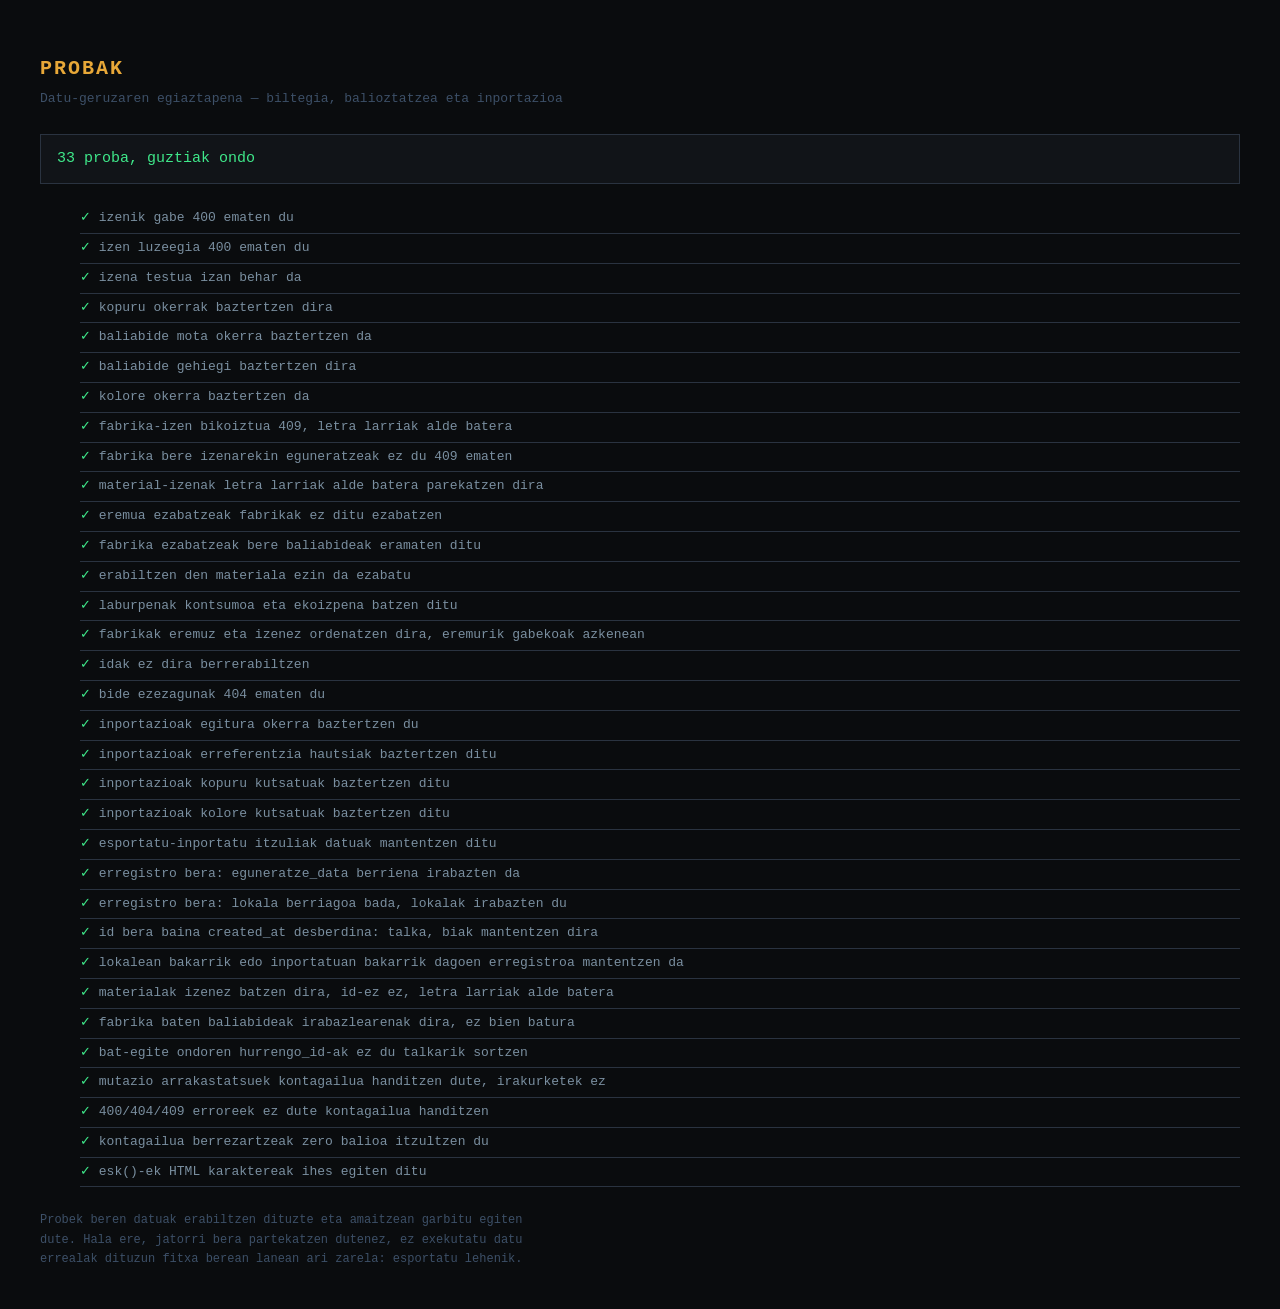
<file: probak.html>
<!DOCTYPE html>
<html lang="eu">
<head>
<meta charset="UTF-8">
<meta name="viewport" content="width=device-width, initial-scale=1.0">
<title>Probak — Fabrika Kudeatzailea</title>
<style>
  :root {
    --bg-deep: #0a0c0e; --bg-panel: #111418; --border: #2a3340;
    --accent: #E8A838; --green: #3FE88A; --red: #E85555;
    --text-primary: #e8edf2; --text-secondary: #7a8fa0; --text-muted: #3d5068;
    --mono: 'Share Tech Mono', ui-monospace, monospace;
  }
  body { background: var(--bg-deep); color: var(--text-secondary); font-family: var(--mono); padding: 2rem; line-height: 1.6; }
  h1 { color: var(--accent); font-size: 20px; letter-spacing: 2px; text-transform: uppercase; margin-bottom: 4px; }
  .azpititulua { color: var(--text-muted); font-size: 13px; margin-bottom: 24px; }
  #laburpena { padding: 12px 16px; border: 1px solid var(--border); background: var(--bg-panel); margin-bottom: 20px; font-size: 15px; }
  .ondo { color: var(--green); }
  .gaizki { color: var(--red); }
  ul { list-style: none; }
  li { padding: 4px 0; border-bottom: 1px solid var(--border); font-size: 13px; }
  .mezua { color: var(--red); padding-left: 24px; font-size: 12px; white-space: pre-wrap; }
  .oharra { margin-top: 24px; color: var(--text-muted); font-size: 12px; max-width: 70ch; }
</style>
</head>
<body>
<h1>Probak</h1>
<div class="azpititulua">Datu-geruzaren egiaztapena — biltegia, balioztatzea eta inportazioa</div>
<div id="laburpena">Exekutatzen…</div>
<ul id="zerrenda"></ul>
<div class="oharra">
  Probek beren datuak erabiltzen dituzte eta amaitzean garbitu egiten dute.
  Hala ere, jatorri bera partekatzen dutenez, ez exekutatu datu errealak
  dituzun fitxa berean lanean ari zarela: esportatu lehenik.
</div>

<script src="js/balioztatu.js"></script>
<script src="js/biltegia.js"></script>
<script src="js/api.js"></script>
<script src="js/kopiak.js"></script>
<script src="js/probak.js"></script>
<script>
/* `esk()` interfazearen fitxategian dago (index.html); hemen kopiatzen dugu
   proba bakarrarentzat, orri osoa kargatu beharrik ez izateko. */
function esk(testua) {
  return String(testua == null ? '' : testua).replace(/[&<>"']/g, c => ({
    '&': '&amp;', '<': '&lt;', '>': '&gt;', '"': '&quot;', "'": '&#39;'
  }[c]));
}

(async () => {
  const zerrenda = document.getElementById('zerrenda');
  const emaitza = await probakExekutatu((ondo, izena, mezua) => {
    const li = document.createElement('li');
    li.innerHTML = ondo
      ? '<span class="ondo">✓</span> ' + esk(izena)
      : '<span class="gaizki">✗</span> ' + esk(izena) + '<div class="mezua">' + esk(mezua) + '</div>';
    zerrenda.appendChild(li);
  });

  const laburpena = document.getElementById('laburpena');
  laburpena.className = emaitza.akatsak.length ? 'gaizki' : 'ondo';
  laburpena.textContent = emaitza.akatsak.length
    ? emaitza.akatsak.length + ' akats / ' + emaitza.guztira + ' proba'
    : emaitza.guztira + ' proba, guztiak ondo';
})();
</script>
</body>
</html>
</file>
<file: bendor/letrak.css>
/* Google Fonts, lokalean gordeta offline funtzionatzeko.
   latin eta latin-ext azpimultzoak soilik. */

@font-face {
  font-family: 'Exo 2';
  font-style: normal;
  font-weight: 300;
  font-display: swap;
  src: url(letrak/Exo2-var-latin-ext.woff2) format('woff2');
  unicode-range: U+0100-02BA, U+02BD-02C5, U+02C7-02CC, U+02CE-02D7, U+02DD-02FF, U+0304, U+0308, U+0329, U+1D00-1DBF, U+1E00-1E9F, U+1EF2-1EFF, U+2020, U+20A0-20AB, U+20AD-20C0, U+2113, U+2C60-2C7F, U+A720-A7FF;
}

@font-face {
  font-family: 'Exo 2';
  font-style: normal;
  font-weight: 300;
  font-display: swap;
  src: url(letrak/Exo2-var-latin.woff2) format('woff2');
  unicode-range: U+0000-00FF, U+0131, U+0152-0153, U+02BB-02BC, U+02C6, U+02DA, U+02DC, U+0304, U+0308, U+0329, U+2000-206F, U+20AC, U+2122, U+2191, U+2193, U+2212, U+2215, U+FEFF, U+FFFD;
}

@font-face {
  font-family: 'Exo 2';
  font-style: normal;
  font-weight: 400;
  font-display: swap;
  src: url(letrak/Exo2-var-latin-ext.woff2) format('woff2');
  unicode-range: U+0100-02BA, U+02BD-02C5, U+02C7-02CC, U+02CE-02D7, U+02DD-02FF, U+0304, U+0308, U+0329, U+1D00-1DBF, U+1E00-1E9F, U+1EF2-1EFF, U+2020, U+20A0-20AB, U+20AD-20C0, U+2113, U+2C60-2C7F, U+A720-A7FF;
}

@font-face {
  font-family: 'Exo 2';
  font-style: normal;
  font-weight: 400;
  font-display: swap;
  src: url(letrak/Exo2-var-latin.woff2) format('woff2');
  unicode-range: U+0000-00FF, U+0131, U+0152-0153, U+02BB-02BC, U+02C6, U+02DA, U+02DC, U+0304, U+0308, U+0329, U+2000-206F, U+20AC, U+2122, U+2191, U+2193, U+2212, U+2215, U+FEFF, U+FFFD;
}

@font-face {
  font-family: 'Exo 2';
  font-style: normal;
  font-weight: 500;
  font-display: swap;
  src: url(letrak/Exo2-var-latin-ext.woff2) format('woff2');
  unicode-range: U+0100-02BA, U+02BD-02C5, U+02C7-02CC, U+02CE-02D7, U+02DD-02FF, U+0304, U+0308, U+0329, U+1D00-1DBF, U+1E00-1E9F, U+1EF2-1EFF, U+2020, U+20A0-20AB, U+20AD-20C0, U+2113, U+2C60-2C7F, U+A720-A7FF;
}

@font-face {
  font-family: 'Exo 2';
  font-style: normal;
  font-weight: 500;
  font-display: swap;
  src: url(letrak/Exo2-var-latin.woff2) format('woff2');
  unicode-range: U+0000-00FF, U+0131, U+0152-0153, U+02BB-02BC, U+02C6, U+02DA, U+02DC, U+0304, U+0308, U+0329, U+2000-206F, U+20AC, U+2122, U+2191, U+2193, U+2212, U+2215, U+FEFF, U+FFFD;
}

@font-face {
  font-family: 'Exo 2';
  font-style: normal;
  font-weight: 600;
  font-display: swap;
  src: url(letrak/Exo2-var-latin-ext.woff2) format('woff2');
  unicode-range: U+0100-02BA, U+02BD-02C5, U+02C7-02CC, U+02CE-02D7, U+02DD-02FF, U+0304, U+0308, U+0329, U+1D00-1DBF, U+1E00-1E9F, U+1EF2-1EFF, U+2020, U+20A0-20AB, U+20AD-20C0, U+2113, U+2C60-2C7F, U+A720-A7FF;
}

@font-face {
  font-family: 'Exo 2';
  font-style: normal;
  font-weight: 600;
  font-display: swap;
  src: url(letrak/Exo2-var-latin.woff2) format('woff2');
  unicode-range: U+0000-00FF, U+0131, U+0152-0153, U+02BB-02BC, U+02C6, U+02DA, U+02DC, U+0304, U+0308, U+0329, U+2000-206F, U+20AC, U+2122, U+2191, U+2193, U+2212, U+2215, U+FEFF, U+FFFD;
}

@font-face {
  font-family: 'Rajdhani';
  font-style: normal;
  font-weight: 400;
  font-display: swap;
  src: url(letrak/Rajdhani-400-latin-ext.woff2) format('woff2');
  unicode-range: U+0100-02BA, U+02BD-02C5, U+02C7-02CC, U+02CE-02D7, U+02DD-02FF, U+0304, U+0308, U+0329, U+1D00-1DBF, U+1E00-1E9F, U+1EF2-1EFF, U+2020, U+20A0-20AB, U+20AD-20C0, U+2113, U+2C60-2C7F, U+A720-A7FF;
}

@font-face {
  font-family: 'Rajdhani';
  font-style: normal;
  font-weight: 400;
  font-display: swap;
  src: url(letrak/Rajdhani-400-latin.woff2) format('woff2');
  unicode-range: U+0000-00FF, U+0131, U+0152-0153, U+02BB-02BC, U+02C6, U+02DA, U+02DC, U+0304, U+0308, U+0329, U+2000-206F, U+20AC, U+2122, U+2191, U+2193, U+2212, U+2215, U+FEFF, U+FFFD;
}

@font-face {
  font-family: 'Rajdhani';
  font-style: normal;
  font-weight: 500;
  font-display: swap;
  src: url(letrak/Rajdhani-500-latin-ext.woff2) format('woff2');
  unicode-range: U+0100-02BA, U+02BD-02C5, U+02C7-02CC, U+02CE-02D7, U+02DD-02FF, U+0304, U+0308, U+0329, U+1D00-1DBF, U+1E00-1E9F, U+1EF2-1EFF, U+2020, U+20A0-20AB, U+20AD-20C0, U+2113, U+2C60-2C7F, U+A720-A7FF;
}

@font-face {
  font-family: 'Rajdhani';
  font-style: normal;
  font-weight: 500;
  font-display: swap;
  src: url(letrak/Rajdhani-500-latin.woff2) format('woff2');
  unicode-range: U+0000-00FF, U+0131, U+0152-0153, U+02BB-02BC, U+02C6, U+02DA, U+02DC, U+0304, U+0308, U+0329, U+2000-206F, U+20AC, U+2122, U+2191, U+2193, U+2212, U+2215, U+FEFF, U+FFFD;
}

@font-face {
  font-family: 'Rajdhani';
  font-style: normal;
  font-weight: 600;
  font-display: swap;
  src: url(letrak/Rajdhani-600-latin-ext.woff2) format('woff2');
  unicode-range: U+0100-02BA, U+02BD-02C5, U+02C7-02CC, U+02CE-02D7, U+02DD-02FF, U+0304, U+0308, U+0329, U+1D00-1DBF, U+1E00-1E9F, U+1EF2-1EFF, U+2020, U+20A0-20AB, U+20AD-20C0, U+2113, U+2C60-2C7F, U+A720-A7FF;
}

@font-face {
  font-family: 'Rajdhani';
  font-style: normal;
  font-weight: 600;
  font-display: swap;
  src: url(letrak/Rajdhani-600-latin.woff2) format('woff2');
  unicode-range: U+0000-00FF, U+0131, U+0152-0153, U+02BB-02BC, U+02C6, U+02DA, U+02DC, U+0304, U+0308, U+0329, U+2000-206F, U+20AC, U+2122, U+2191, U+2193, U+2212, U+2215, U+FEFF, U+FFFD;
}

@font-face {
  font-family: 'Rajdhani';
  font-style: normal;
  font-weight: 700;
  font-display: swap;
  src: url(letrak/Rajdhani-700-latin-ext.woff2) format('woff2');
  unicode-range: U+0100-02BA, U+02BD-02C5, U+02C7-02CC, U+02CE-02D7, U+02DD-02FF, U+0304, U+0308, U+0329, U+1D00-1DBF, U+1E00-1E9F, U+1EF2-1EFF, U+2020, U+20A0-20AB, U+20AD-20C0, U+2113, U+2C60-2C7F, U+A720-A7FF;
}

@font-face {
  font-family: 'Rajdhani';
  font-style: normal;
  font-weight: 700;
  font-display: swap;
  src: url(letrak/Rajdhani-700-latin.woff2) format('woff2');
  unicode-range: U+0000-00FF, U+0131, U+0152-0153, U+02BB-02BC, U+02C6, U+02DA, U+02DC, U+0304, U+0308, U+0329, U+2000-206F, U+20AC, U+2122, U+2191, U+2193, U+2212, U+2215, U+FEFF, U+FFFD;
}

@font-face {
  font-family: 'Share Tech Mono';
  font-style: normal;
  font-weight: 400;
  font-display: swap;
  src: url(letrak/ShareTechMono-400-latin.woff2) format('woff2');
  unicode-range: U+0000-00FF, U+0131, U+0152-0153, U+02BB-02BC, U+02C6, U+02DA, U+02DC, U+0304, U+0308, U+0329, U+2000-206F, U+20AC, U+2122, U+2191, U+2193, U+2212, U+2215, U+FEFF, U+FFFD;
}
</file>
